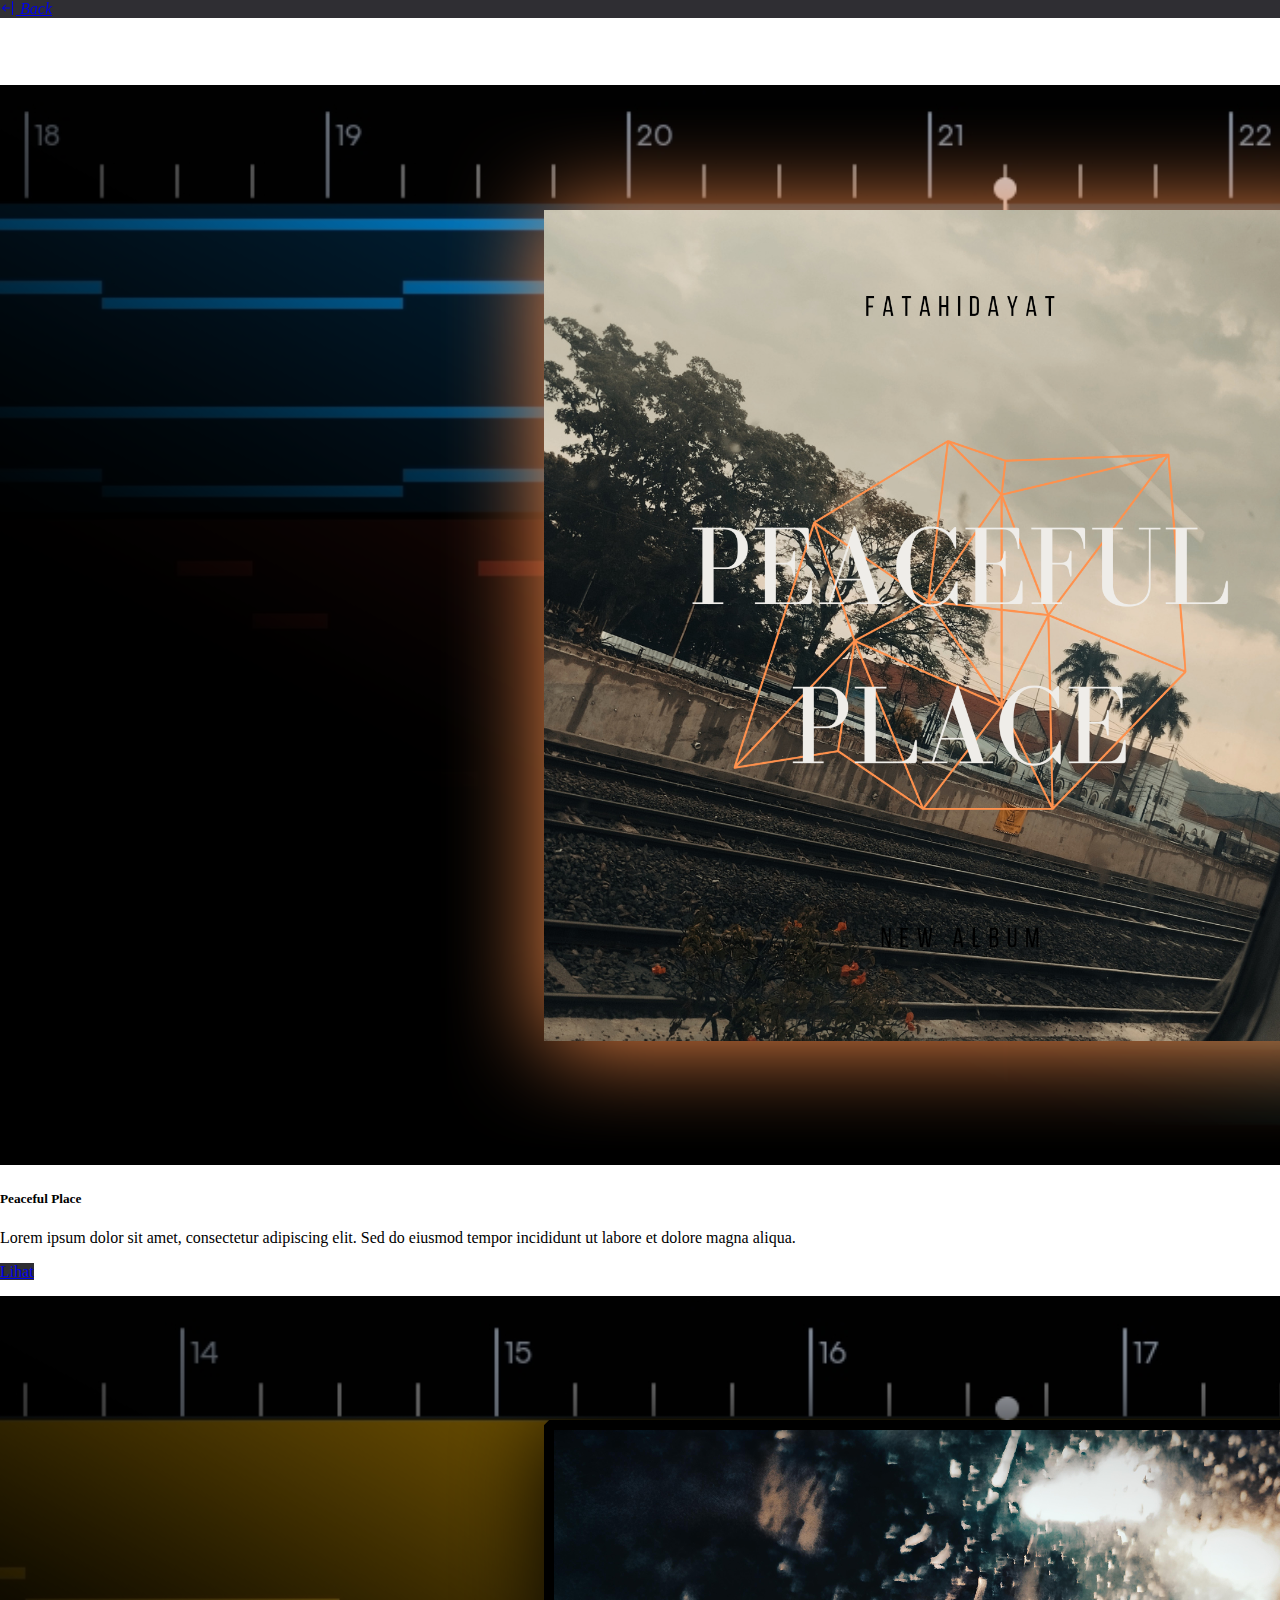
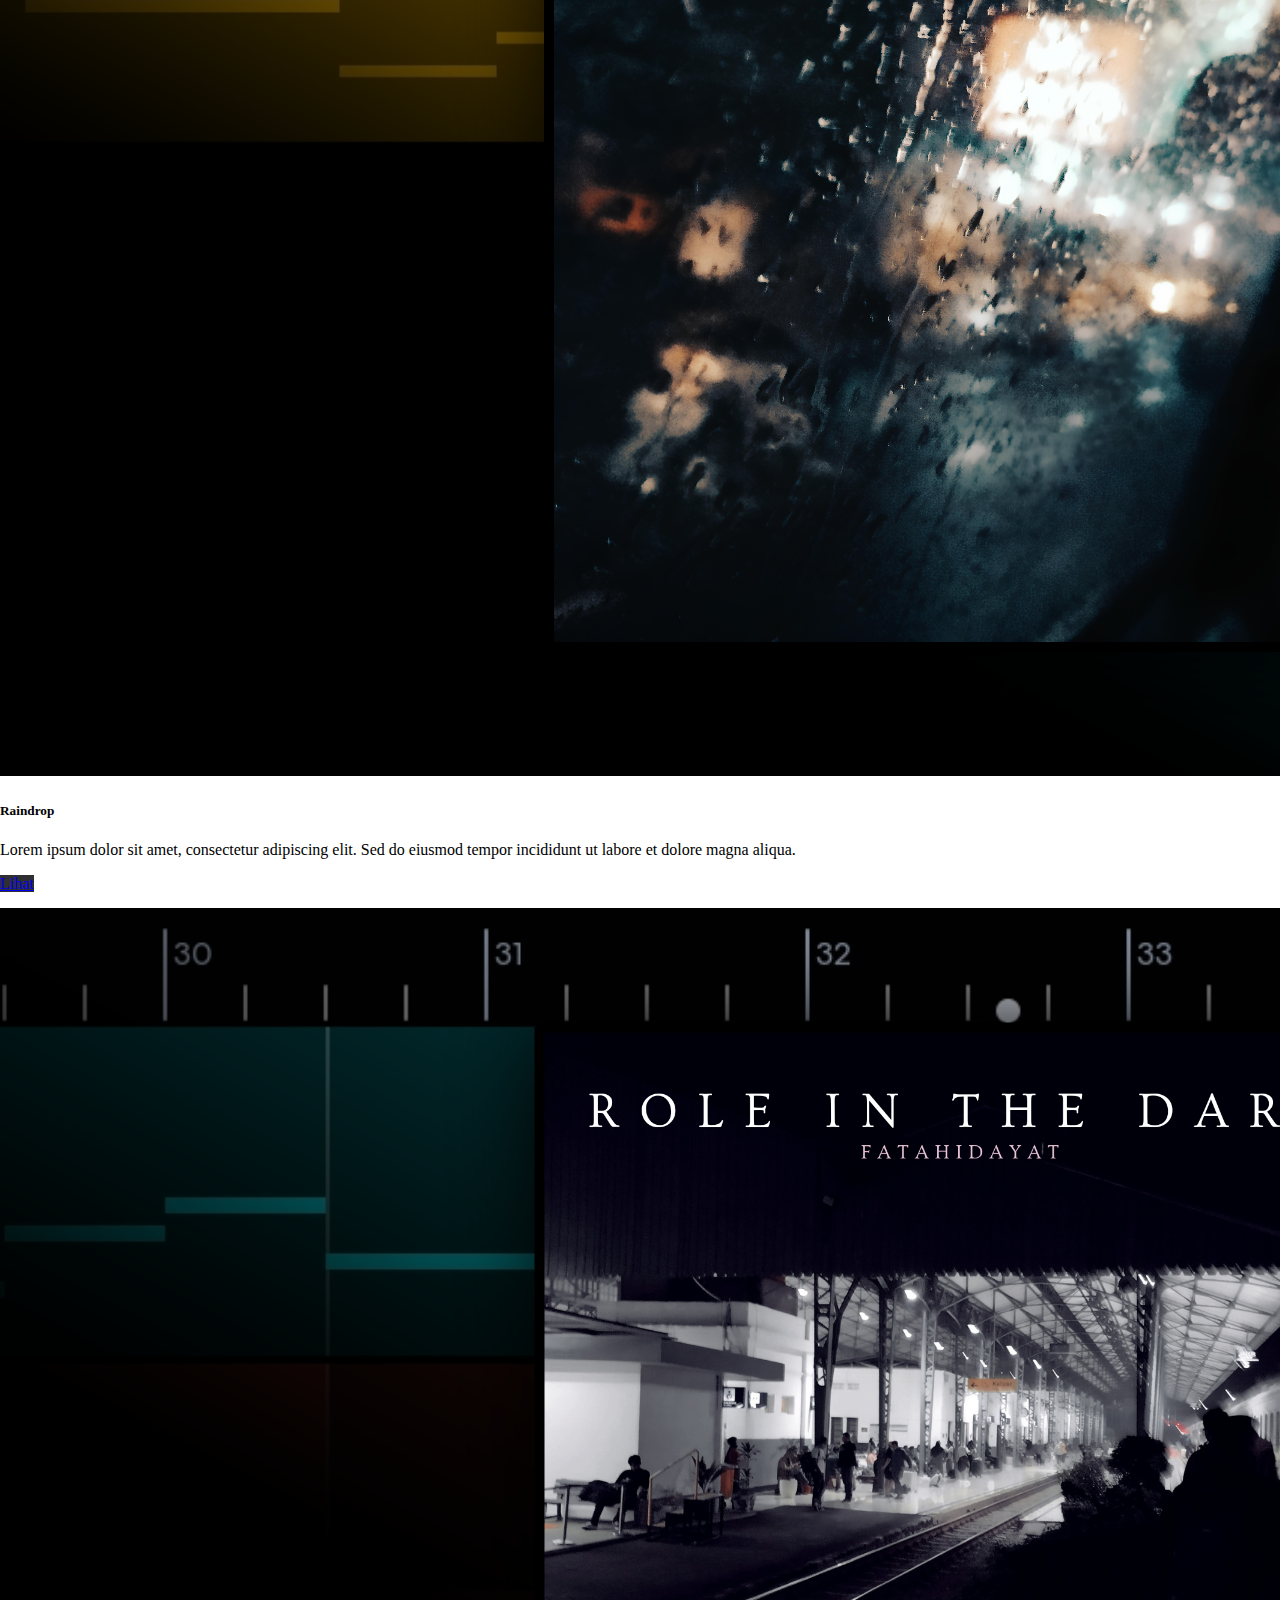
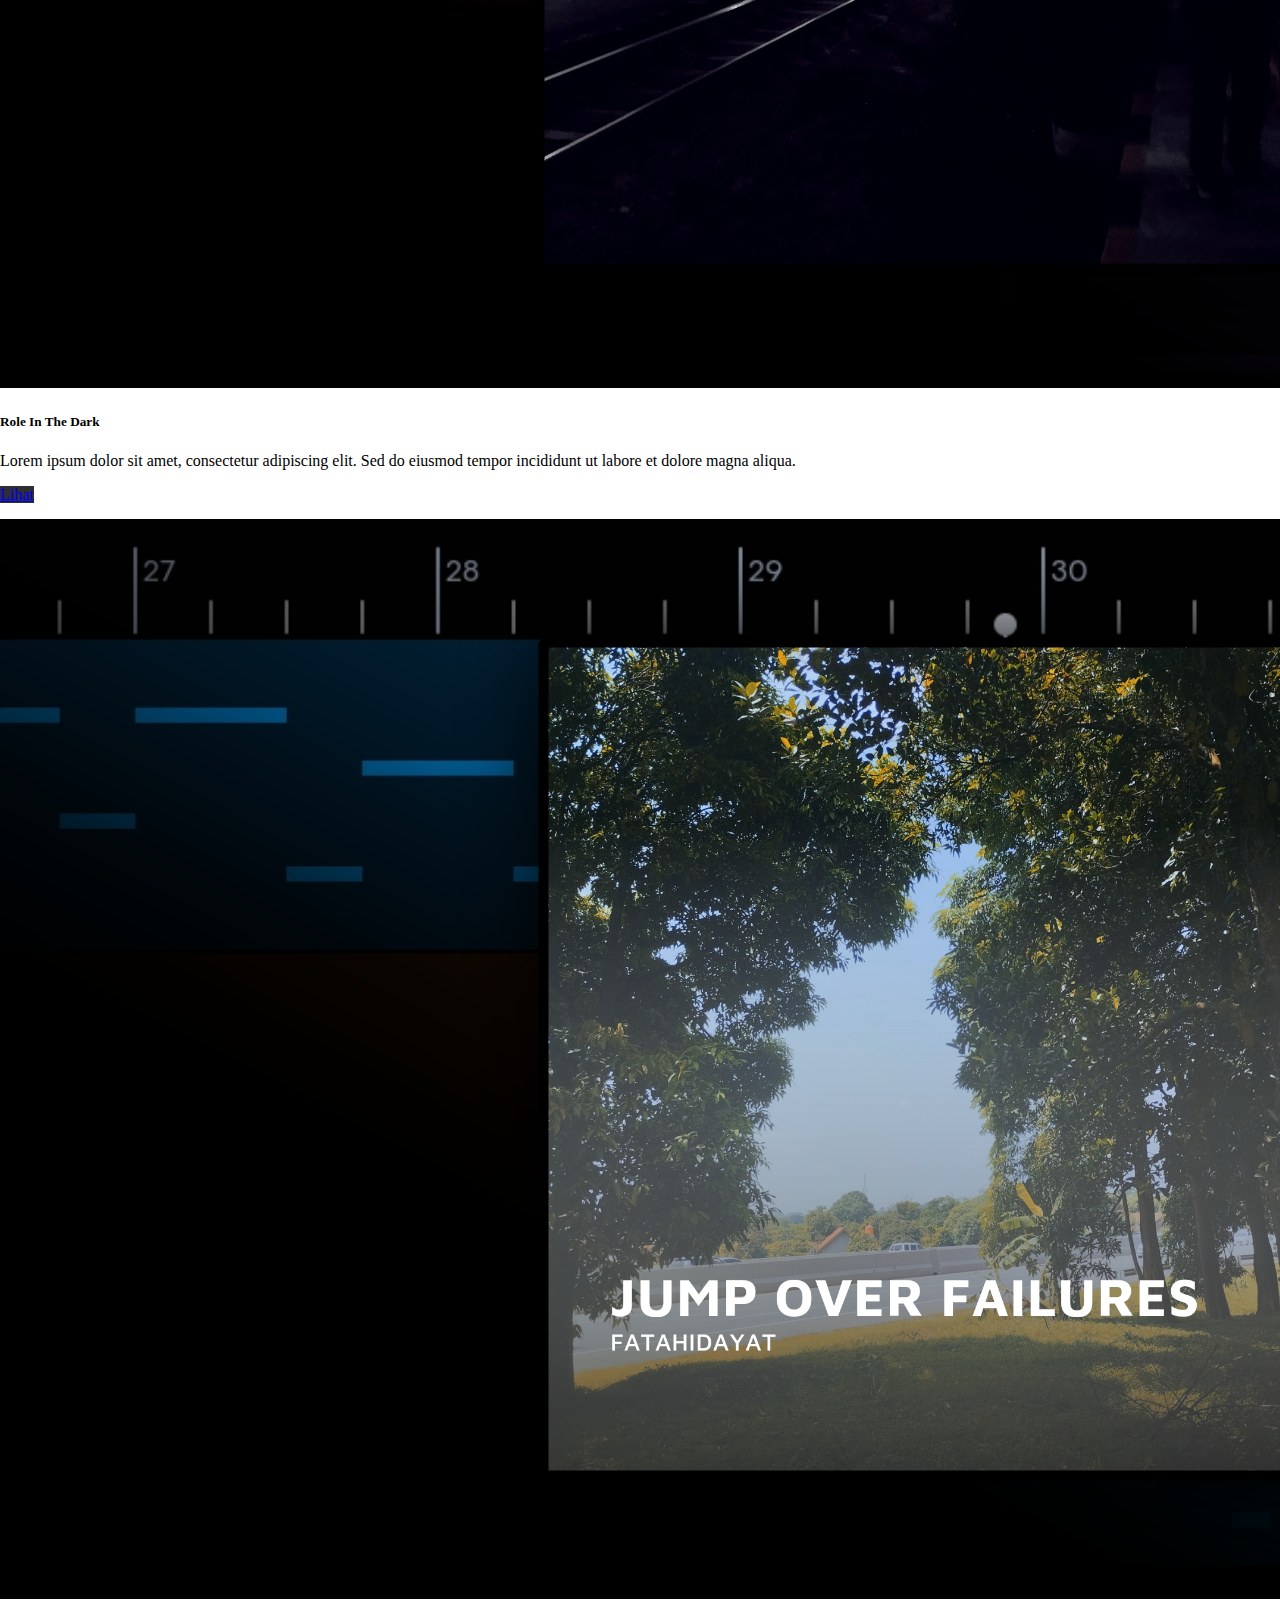
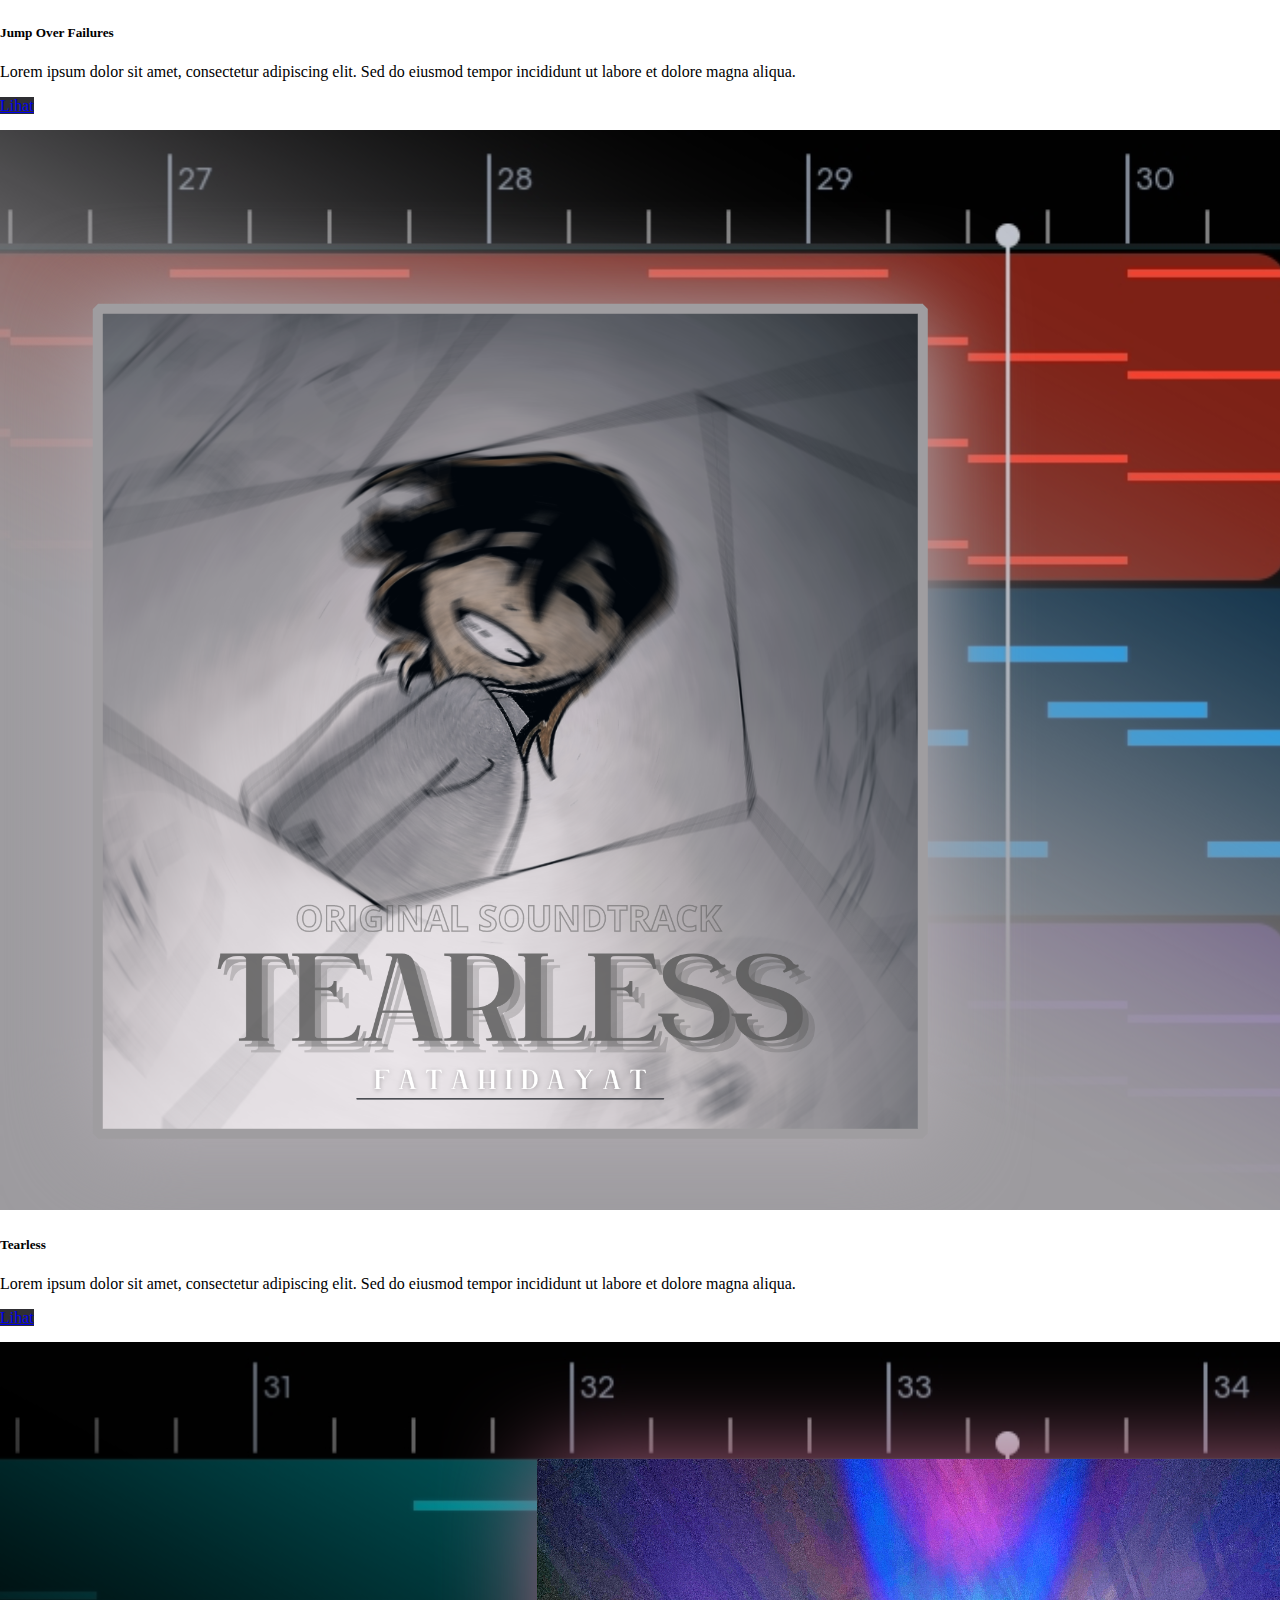
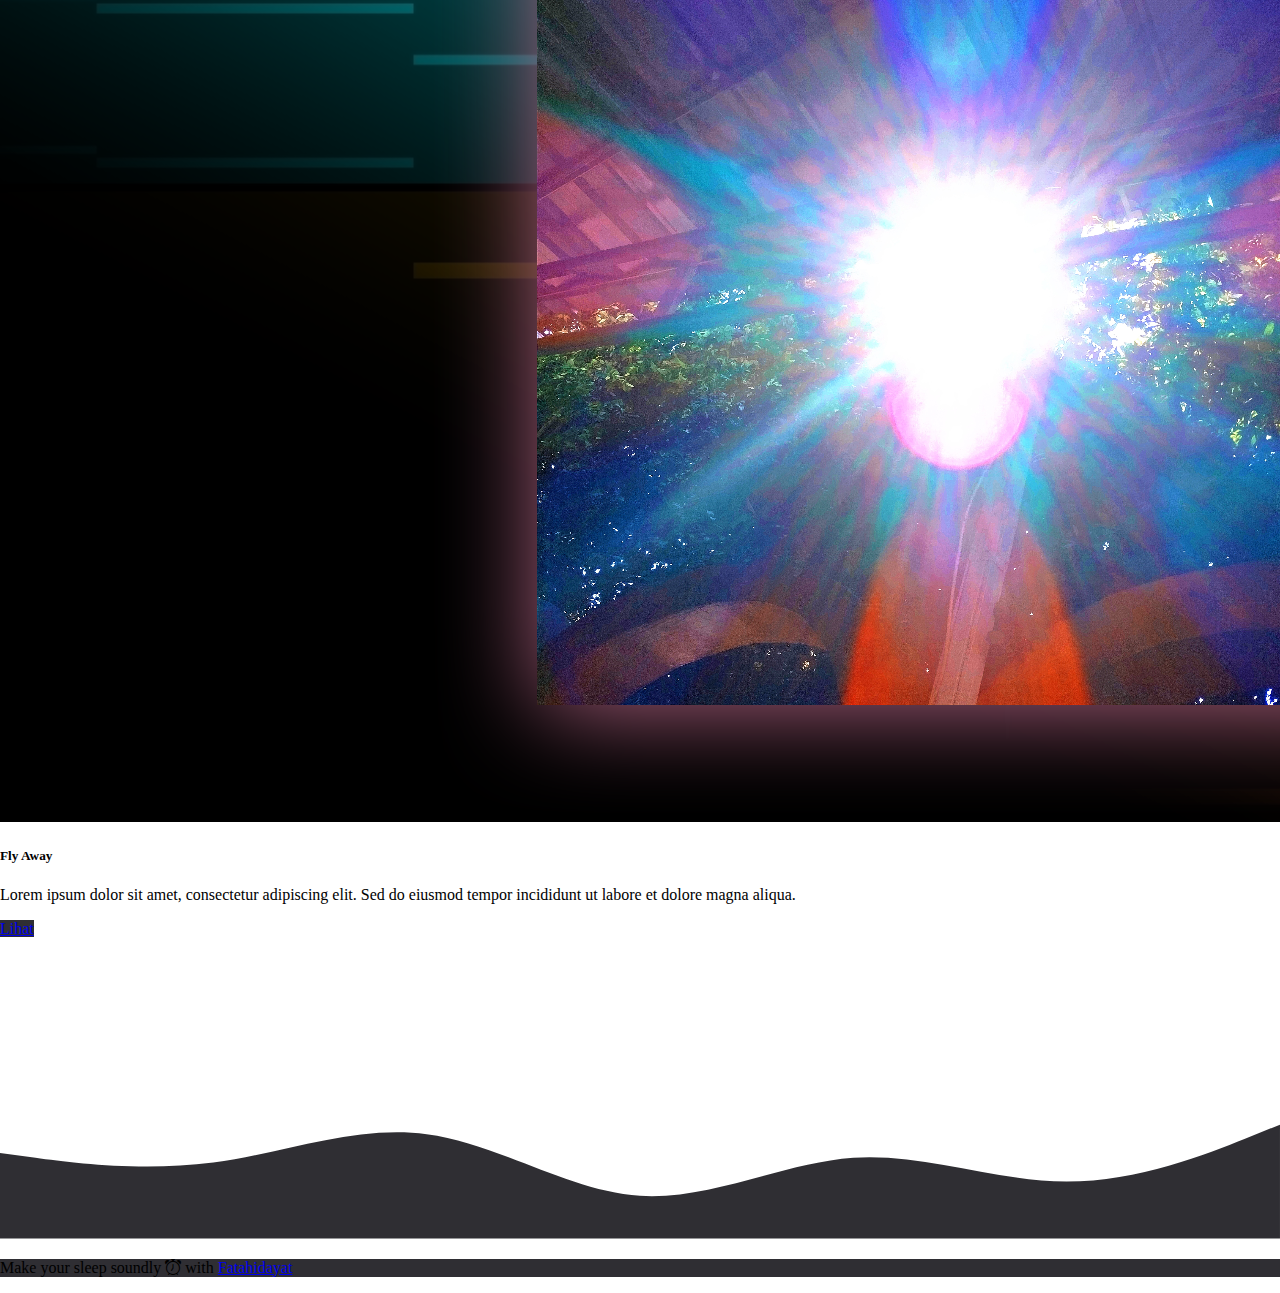
<file: arrangement.html>
<!DOCTYPE html>
<html lang="en">
  <head>
    <meta charset="utf-8" />
    <meta name="viewport" content="width=device-width, initial-scale=1" />
    <title>Journey | Fatahidayat</title>
    <link href="https://cdn.jsdelivr.net/npm/bootstrap@5.2.3/dist/css/bootstrap.min.css" rel="stylesheet" integrity="sha384-rbsA2VBKQhggwzxH7pPCaAqO46MgnOM80zW1RWuH61DGLwZJEdK2Kadq2F9CUG65" crossorigin="anonymous" />

    <!-- b icon -->
    <link rel="stylesheet" href="https://cdn.jsdelivr.net/npm/bootstrap-icons@1.11.3/font/bootstrap-icons.min.css" />

    <!-- aos -->
    <link rel="stylesheet" href="https://unpkg.com/aos@next/dist/aos.css" />

    <!-- my css -->
    <link rel="stylesheet" href="style.css" />
  </head>
  <body id="home">
    <!-- navbar dulu bang -->
    <nav class="navbar navbar-expand-lg navbar-dark shadow-sm fixed-top" style="background-color: #2F2E33">
      <div class="container" data-aos="flip-down" data-aos-duration="500" data-aos-delay="1000">
        <a class="navbar-brand" href="index.html"><i class="bi bi-arrow-bar-left"> Back</i></a>
      </div>
    </nav>
    <!-- akhir nav -->

    <!-- projects -->
    <!-- projects -->
    <section id="lifestyle">
      <br /><br />
      <div class="container">
        <div class="row text-center mb-1">
          <div class="card mb-1">
            <img src="img/arrangement/pb1.png" class="kartu card-img-top" alt="..." />
            <div class="card-body">
              <h5 class="card-title">Peaceful Place</h5>
              <p class="card-text">Lorem ipsum dolor sit amet, consectetur adipiscing elit. Sed do eiusmod tempor incididunt ut labore et dolore magna aliqua.</p>
              <a class="btn btn-primary" style="background-color: #2F2E33" href="https://youtu.be/7RY4Pnl3I44?si=ceG-xvPRTex91w8u" role="button">Lihat</a>
            </div>
          </div>

          <div class="card mb-1">
            <img src="img/arrangement/pb2.png" class="kartu card-img-top" alt="..." />
            <div class="card-body">
              <h5 class="card-title">Raindrop</h5>
              <p class="card-text">Lorem ipsum dolor sit amet, consectetur adipiscing elit. Sed do eiusmod tempor incididunt ut labore et dolore magna aliqua.</p>
              <a class="btn btn-primary" style="background-color: #2F2E33" href="https://youtu.be/6z0bgd5a4mU?si=ACY8T_LcHHNIRNsc" role="button">Lihat</a>
            </div>
          </div>
          <div class="card mb-1">
            <img src="img/arrangement/pb3.png" class="kartu card-img-top" alt="..." />
            <div class="card-body">
              <h5 class="card-title">Role In The Dark</h5>
              <p class="card-text">Lorem ipsum dolor sit amet, consectetur adipiscing elit. Sed do eiusmod tempor incididunt ut labore et dolore magna aliqua.</p>
              <a class="btn btn-primary" style="background-color: #2F2E33" href="https://youtu.be/eTzp_cSWGXU?si=dyJJhTR0kEI9sNH0" role="button">Lihat</a>
            </div>

          <div class="card mb-1">
            <img src="img/arrangement/pb4.png" class="kartu card-img-top" alt="..." />
            <div class="card-body">
              <h5 class="card-title">Jump Over Failures</h5>
              <p class="card-text">Lorem ipsum dolor sit amet, consectetur adipiscing elit. Sed do eiusmod tempor incididunt ut labore et dolore magna aliqua.</p>
              <a class="btn btn-primary" style="background-color: #2F2E33" href="https://youtu.be/mV0xi3hdSHA?si=esiEd2zHnudr8W2m" role="button">Lihat</a>
            </div>
          </div>

           <div class="card mb-1">
            <img src="img/arrangement/pb5.png" class="kartu card-img-top" alt="..." />
            <div class="card-body">
              <h5 class="card-title">Tearless</h5>
              <p class="card-text">Lorem ipsum dolor sit amet, consectetur adipiscing elit. Sed do eiusmod tempor incididunt ut labore et dolore magna aliqua.</p>
              <a class="btn btn-primary" style="background-color: #2F2E33" href="https://youtu.be/d1VkWvZG4-Y?si=Rl6g0V9_0PLuJ-zV" role="button">Lihat</a>
            </div>
          </div>

           <div class="card mb-1">
            <img src="img/arrangement/pb6.png" class="kartu card-img-top" alt="..." />
            <div class="card-body">
              <h5 class="card-title">Fly Away</h5>
              <p class="card-text">Lorem ipsum dolor sit amet, consectetur adipiscing elit. Sed do eiusmod tempor incididunt ut labore et dolore magna aliqua.</p>
              <a class="btn btn-primary" style="background-color: #2F2E33" href="https://youtu.be/ovsCArC8-k0?si=6-IPZnEY8YvxpPjQ" role="button">Lihat</a>
            </div>
          </div>
          </div>
        </div>
      </div>
  
    <!-- akhir projects -->

    <!-- akhir projects -->

    <!-- contact -->
    <section id="contact" style="background-color: #FFFFFF">
      <svg xmlns="http://www.w3.org/2000/svg" viewBox="0 0 1440 320">
        <path
          fill="#2F2E33"
          fill-opacity="1"
          d="M0,224L40,229.3C80,235,160,245,240,234.7C320,224,400,192,480,202.7C560,213,640,267,720,272C800,277,880,235,960,229.3C1040,224,1120,256,1200,256C1280,256,1360,224,1400,208L1440,192L1440,320L1400,320C1360,320,1280,320,1200,320C1120,320,1040,320,960,320C880,320,800,320,720,320C640,320,560,320,480,320C400,320,320,320,240,320C160,320,80,320,40,320L0,320Z"
        ></path>
      </svg>
    </section>
    <!-- akhir cont -->

    <!-- footer -->
    <footer class="text-white text-center pb-5" style="background-color: #2F2E33">
      <p>Make your sleep soundly <i class="bi bi-alarm"></i> with <a class="text-white fw-bold" href="https://www.instagram.com/fatahidayyat?igsh=MXQzNnJhbjhmaTdjMQ==">Fatahidayat</a></p>
    </footer>
    <!-- end -->
    <script src="https://cdn.jsdelivr.net/npm/bootstrap@5.2.3/dist/js/bootstrap.bundle.min.js" integrity="sha384-kenU1KFdBIe4zVF0s0G1M5b4hcpxyD9F7jL+jjXkk+Q2h455rYXK/7HAuoJl+0I4" crossorigin="anonymous"></script>

    <script src="https://unpkg.com/aos@next/dist/aos.js"></script>
    <script>
      AOS.init({
        once: true,
      });
    </script>
  </body>
</html>
</file>
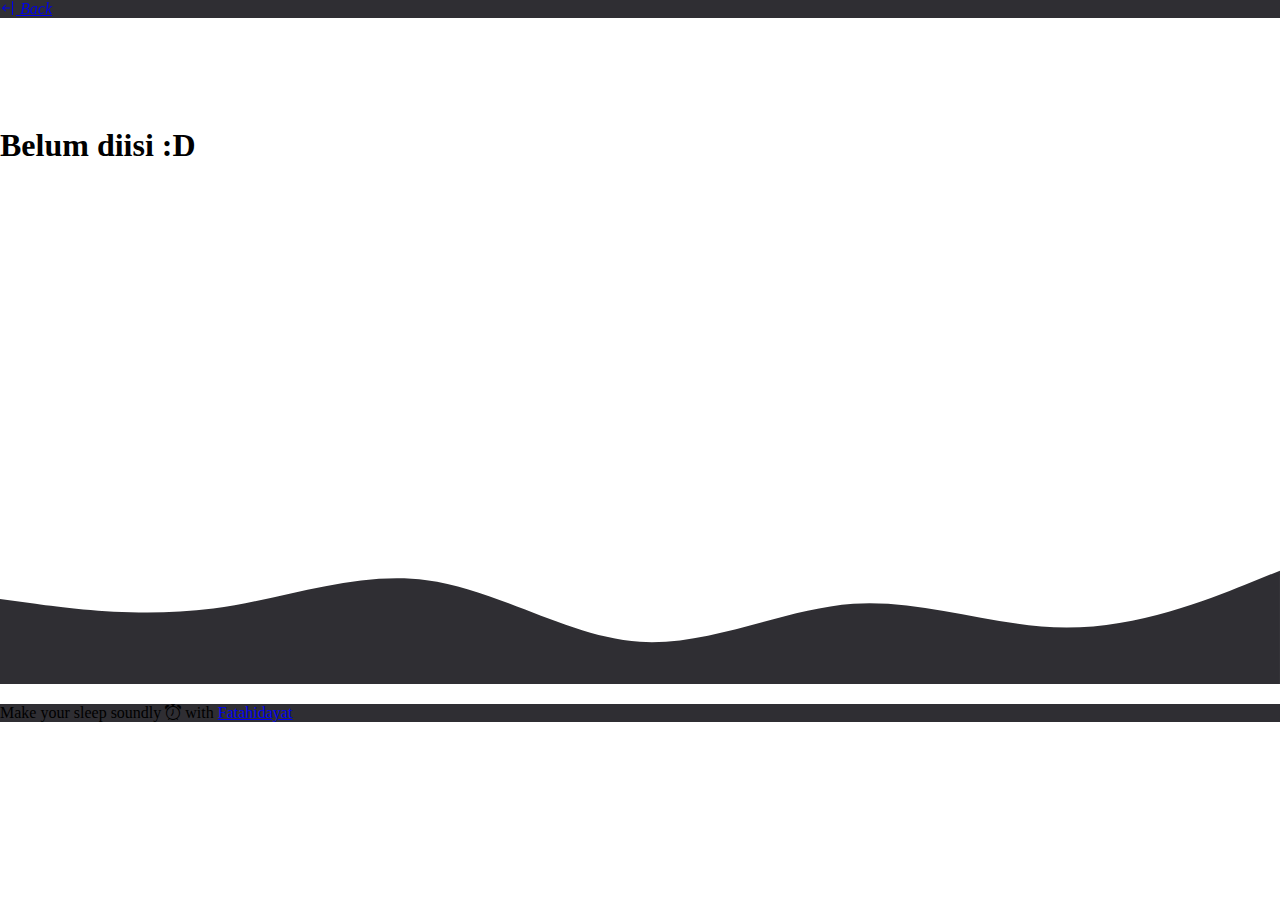
<file: capture.html>
<!DOCTYPE html>
<html lang="en">
  <head>
    <meta charset="utf-8" />
    <meta name="viewport" content="width=device-width, initial-scale=1" />
    <title>Journey | Fatahidayat</title>
    <link href="https://cdn.jsdelivr.net/npm/bootstrap@5.2.3/dist/css/bootstrap.min.css" rel="stylesheet" integrity="sha384-rbsA2VBKQhggwzxH7pPCaAqO46MgnOM80zW1RWuH61DGLwZJEdK2Kadq2F9CUG65" crossorigin="anonymous" />

    <!-- b icon -->
    <link rel="stylesheet" href="https://cdn.jsdelivr.net/npm/bootstrap-icons@1.11.3/font/bootstrap-icons.min.css" />

    <!-- aos -->
    <link rel="stylesheet" href="https://unpkg.com/aos@next/dist/aos.css" />

    <!-- my css -->
    <link rel="stylesheet" href="style.css" />
  </head>
  <body id="home">
    <!-- navbar dulu bang -->
    <nav class="navbar navbar-expand-lg navbar-dark shadow-sm fixed-top" style="background-color: #2F2E33">
      <div class="container" data-aos="flip-down" data-aos-duration="500" data-aos-delay="1000">
        <a class="navbar-brand" href="index.html"><i class="bi bi-arrow-bar-left"> Back</i></a>
      </div>
    </nav>
    <!-- akhir nav -->

    <!-- projects -->
    <section id="lifestyle">
      <br /><br /><br /><br />
      <h1>Belum diisi :D</h1>
      <br /><br /><br /><br /><br /><br /><br /><br /><br /><br /><br />
    </section>
    <!-- akhir projects -->

    <!-- contact -->
    <section id="contact" style="background-color: #FFFFFF">
      <svg xmlns="http://www.w3.org/2000/svg" viewBox="0 0 1440 320">
        <path
          fill="#2F2E33"
          fill-opacity="1"
          d="M0,224L40,229.3C80,235,160,245,240,234.7C320,224,400,192,480,202.7C560,213,640,267,720,272C800,277,880,235,960,229.3C1040,224,1120,256,1200,256C1280,256,1360,224,1400,208L1440,192L1440,320L1400,320C1360,320,1280,320,1200,320C1120,320,1040,320,960,320C880,320,800,320,720,320C640,320,560,320,480,320C400,320,320,320,240,320C160,320,80,320,40,320L0,320Z"
        ></path>
      </svg>
    </section>
    <!-- akhir cont -->

    <!-- footer -->
    <footer class="text-white text-center pb-5" style="background-color: #2F2E33">
      <p>Make your sleep soundly <i class="bi bi-alarm"></i> with <a class="text-white fw-bold" href="https://www.instagram.com/fatahidayyat?igsh=MXQzNnJhbjhmaTdjMQ==">Fatahidayat</a></p>
    </footer>
    <!-- end -->
    <script src="https://cdn.jsdelivr.net/npm/bootstrap@5.2.3/dist/js/bootstrap.bundle.min.js" integrity="sha384-kenU1KFdBIe4zVF0s0G1M5b4hcpxyD9F7jL+jjXkk+Q2h455rYXK/7HAuoJl+0I4" crossorigin="anonymous"></script>

    <script src="https://unpkg.com/aos@next/dist/aos.js"></script>
    <script>
      AOS.init({
        once: true,
      });
    </script>
  </body>
</html>
</file>
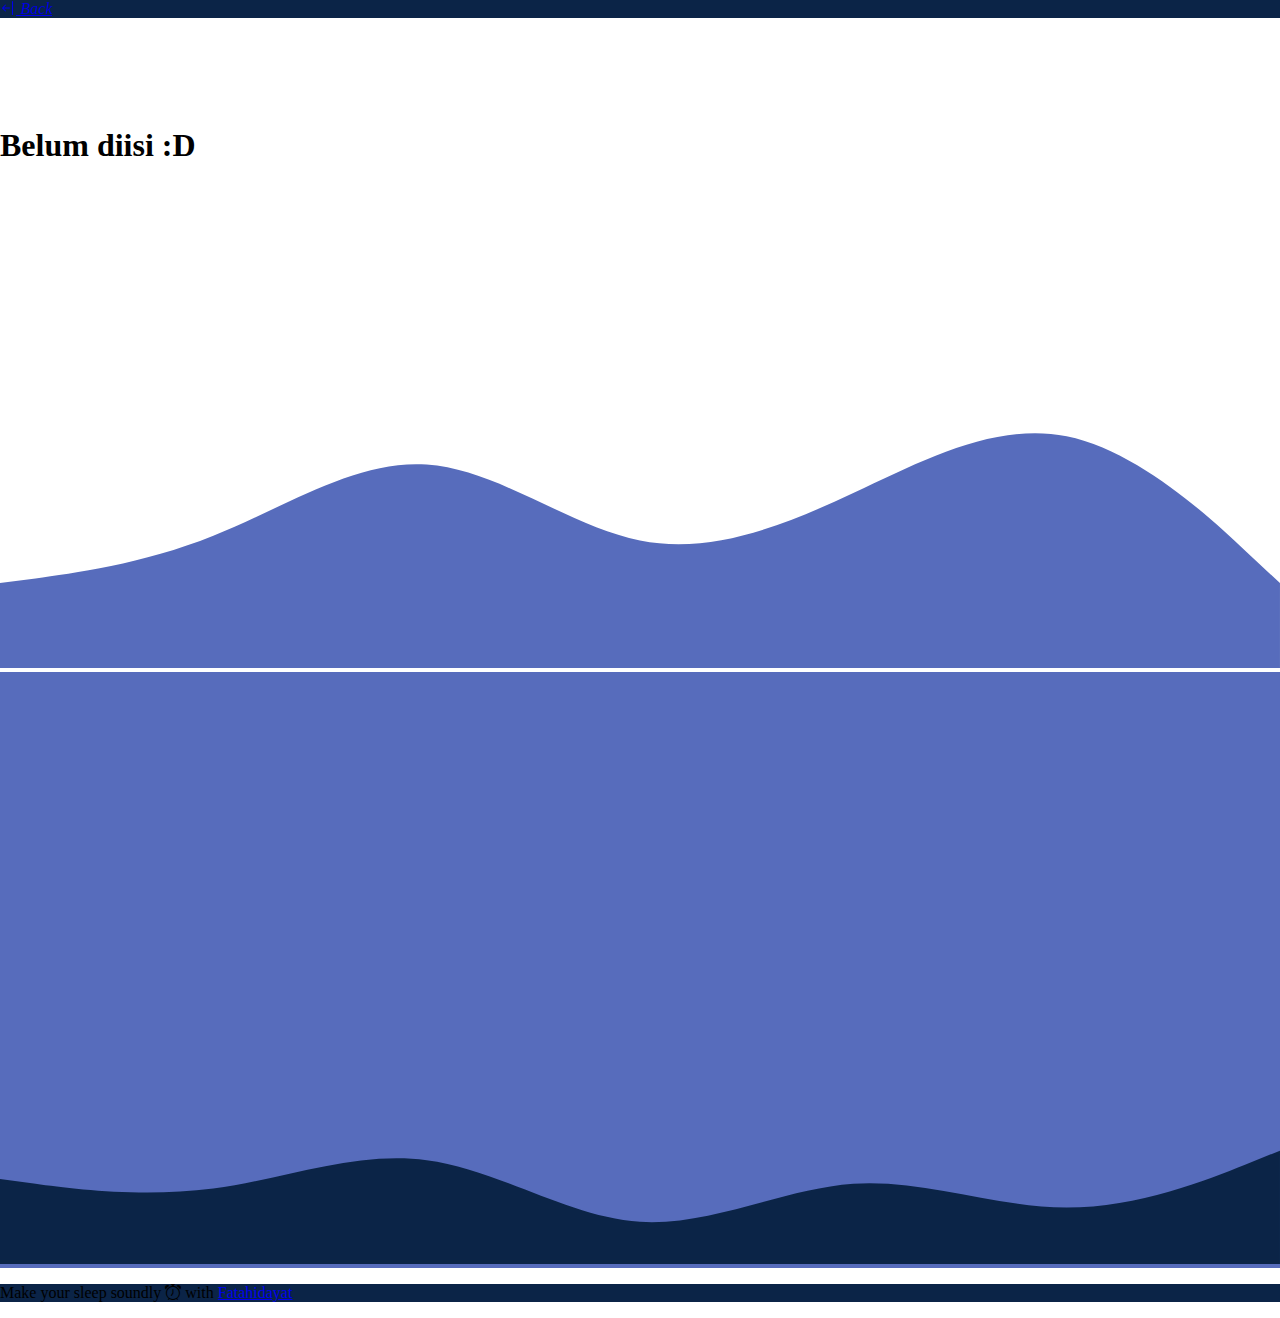
<file: chess.html>
<!DOCTYPE html>
<html lang="en">
  <head>
    <meta charset="utf-8" />
    <meta name="viewport" content="width=device-width, initial-scale=1" />
    <title>Journey | Fatahidayat</title>
    <link href="https://cdn.jsdelivr.net/npm/bootstrap@5.2.3/dist/css/bootstrap.min.css" rel="stylesheet" integrity="sha384-rbsA2VBKQhggwzxH7pPCaAqO46MgnOM80zW1RWuH61DGLwZJEdK2Kadq2F9CUG65" crossorigin="anonymous" />

    <!-- b icon -->
    <link rel="stylesheet" href="https://cdn.jsdelivr.net/npm/bootstrap-icons@1.11.3/font/bootstrap-icons.min.css" />

    <!-- aos -->
    <link rel="stylesheet" href="https://unpkg.com/aos@next/dist/aos.css" />

    <!-- my css -->
    <link rel="stylesheet" href="style.css" />
  </head>
  <body id="home">
    <!-- navbar dulu bang -->
    <nav class="navbar navbar-expand-lg navbar-dark shadow-sm fixed-top" style="background-color: #0B2447">
      <div class="container" data-aos="flip-down" data-aos-duration="500" data-aos-delay="1000">
        <a class="navbar-brand" href="index.html"><i class="bi bi-arrow-bar-left"> Back</i></a>
      </div>
    </nav>
    <!-- akhir nav -->

    <!-- projects -->
    <section id="lifestyle">
      <br /><br /><br /><br />
      <h1>Belum diisi :D</h1>
      <br /><br /><br /><br /><br /><br /><br /><br /><br /><br /><br />
      <svg xmlns="http://www.w3.org/2000/svg" viewBox="0 0 1440 320">
        <path
          fill="#576CBC"
          fill-opacity="1"
          d="M0,224L40,218.7C80,213,160,203,240,170.7C320,139,400,85,480,90.7C560,96,640,160,720,176C800,192,880,160,960,122.7C1040,85,1120,43,1200,58.7C1280,75,1360,149,1400,186.7L1440,224L1440,320L1400,320C1360,320,1280,320,1200,320C1120,320,1040,320,960,320C880,320,800,320,720,320C640,320,560,320,480,320C400,320,320,320,240,320C160,320,80,320,40,320L0,320Z"
        ></path>
      </svg>
    </section>
    <!-- akhir projects -->

    <!-- contact -->
    <section id="contact" style="background-color: #576CBC">
      <br /><br /><br /><br /><br />
      <h1></h1>
      <br /><br /><br /><br /><br /><br /><br /><br /><br /><br />
      <svg xmlns="http://www.w3.org/2000/svg" viewBox="0 0 1440 320">
        <path
          fill="#0B2447"
          fill-opacity="1"
          d="M0,224L40,229.3C80,235,160,245,240,234.7C320,224,400,192,480,202.7C560,213,640,267,720,272C800,277,880,235,960,229.3C1040,224,1120,256,1200,256C1280,256,1360,224,1400,208L1440,192L1440,320L1400,320C1360,320,1280,320,1200,320C1120,320,1040,320,960,320C880,320,800,320,720,320C640,320,560,320,480,320C400,320,320,320,240,320C160,320,80,320,40,320L0,320Z"
        ></path>
      </svg>
    </section>
    <!-- akhir cont -->

    <!-- footer -->
    <footer class="text-white text-center pb-5" style="background-color: #0B2447">
      <p>Make your sleep soundly <i class="bi bi-alarm"></i> with <a class="text-white fw-bold" href="https://www.instagram.com/fatahidayyat?igsh=MXQzNnJhbjhmaTdjMQ==">Fatahidayat</a></p>
    </footer>
    <!-- end -->
    <script src="https://cdn.jsdelivr.net/npm/bootstrap@5.2.3/dist/js/bootstrap.bundle.min.js" integrity="sha384-kenU1KFdBIe4zVF0s0G1M5b4hcpxyD9F7jL+jjXkk+Q2h455rYXK/7HAuoJl+0I4" crossorigin="anonymous"></script>

    <script src="https://unpkg.com/aos@next/dist/aos.js"></script>
    <script>
      AOS.init({
        once: true,
      });
    </script>
  </body>
</html>
</file>
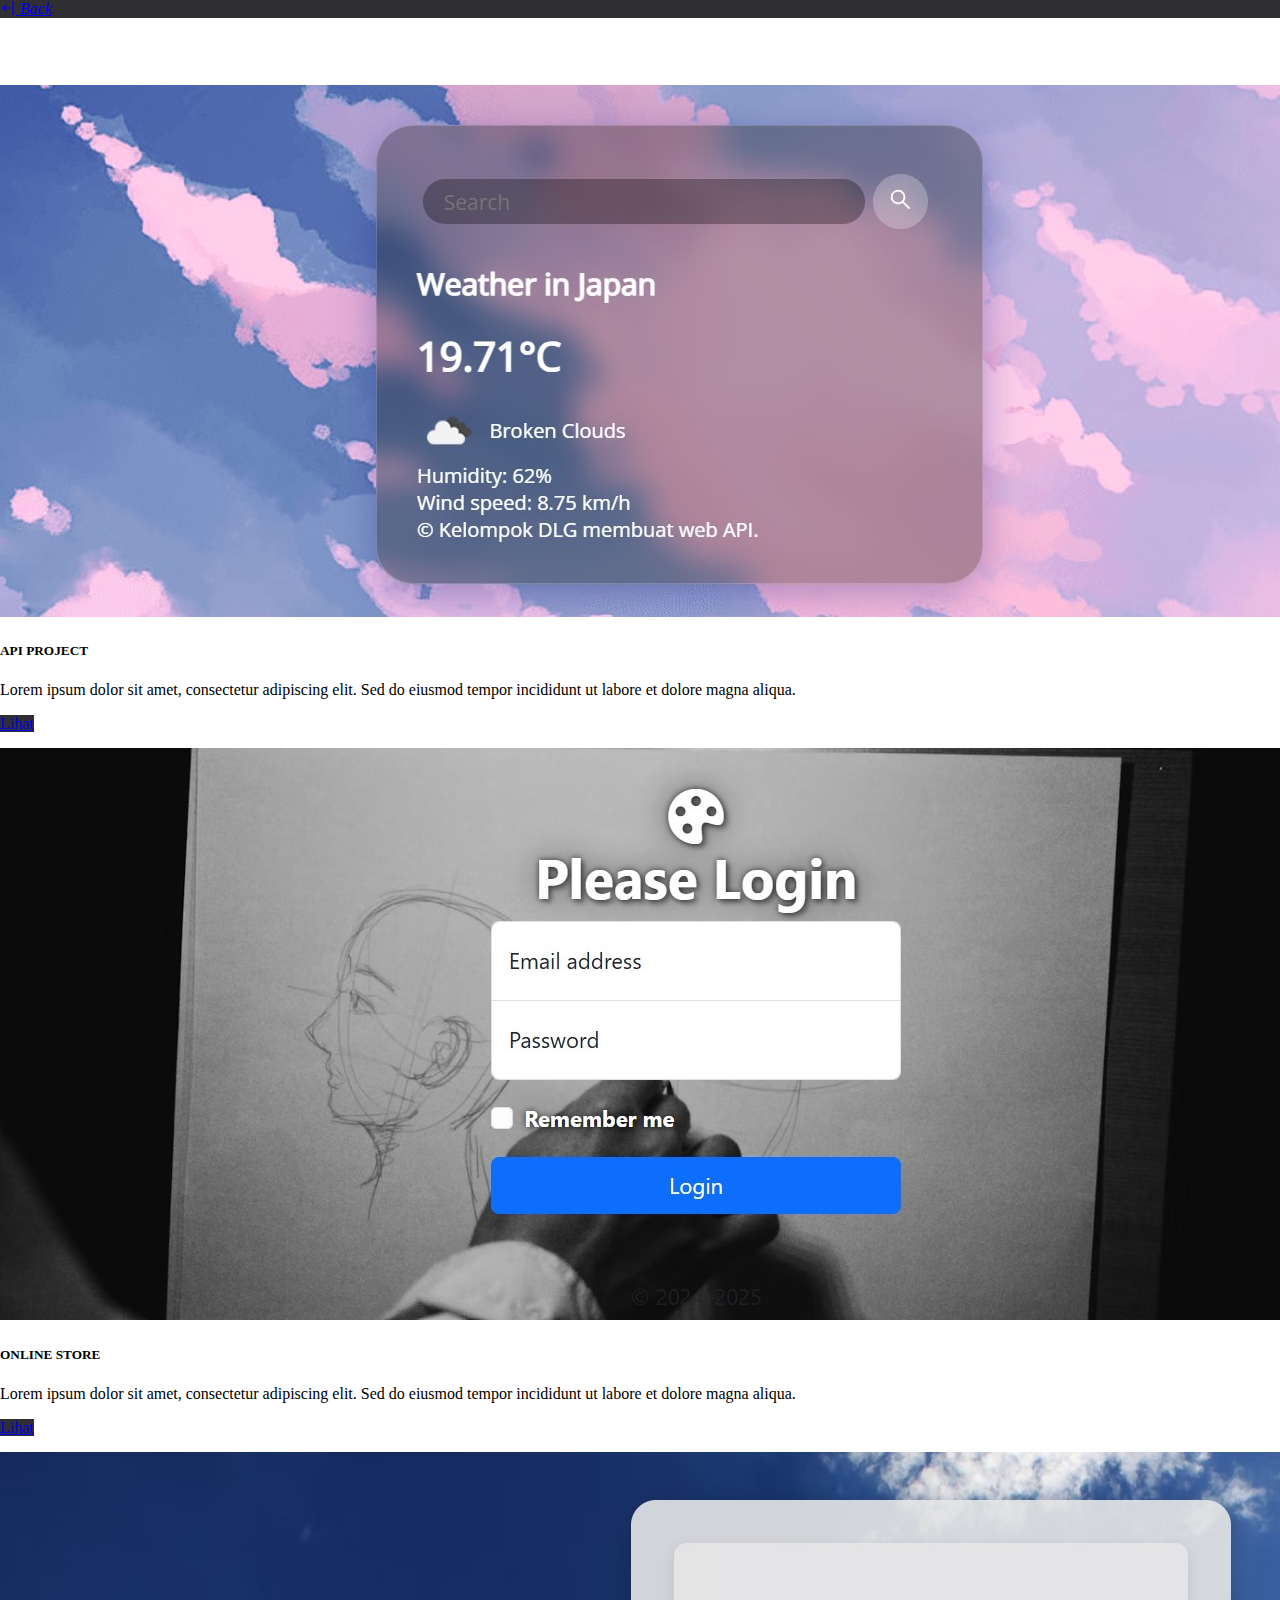
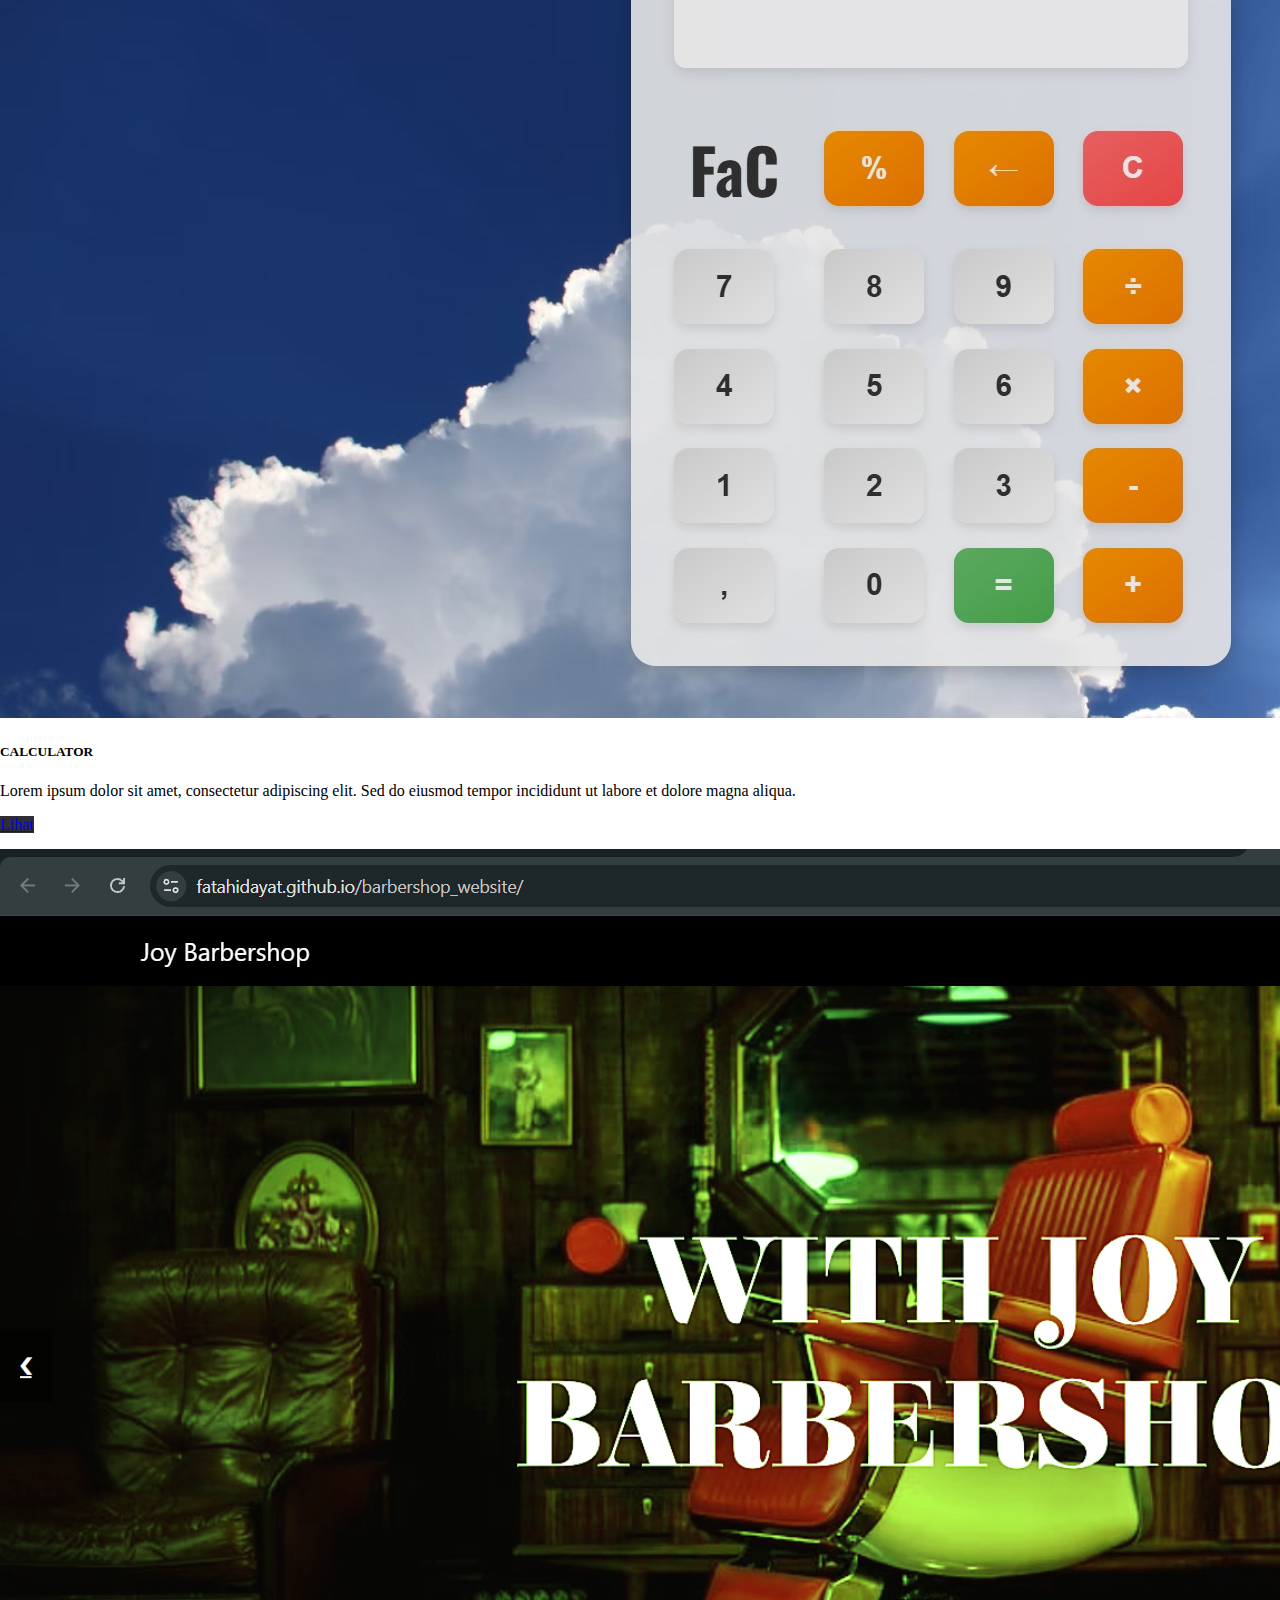
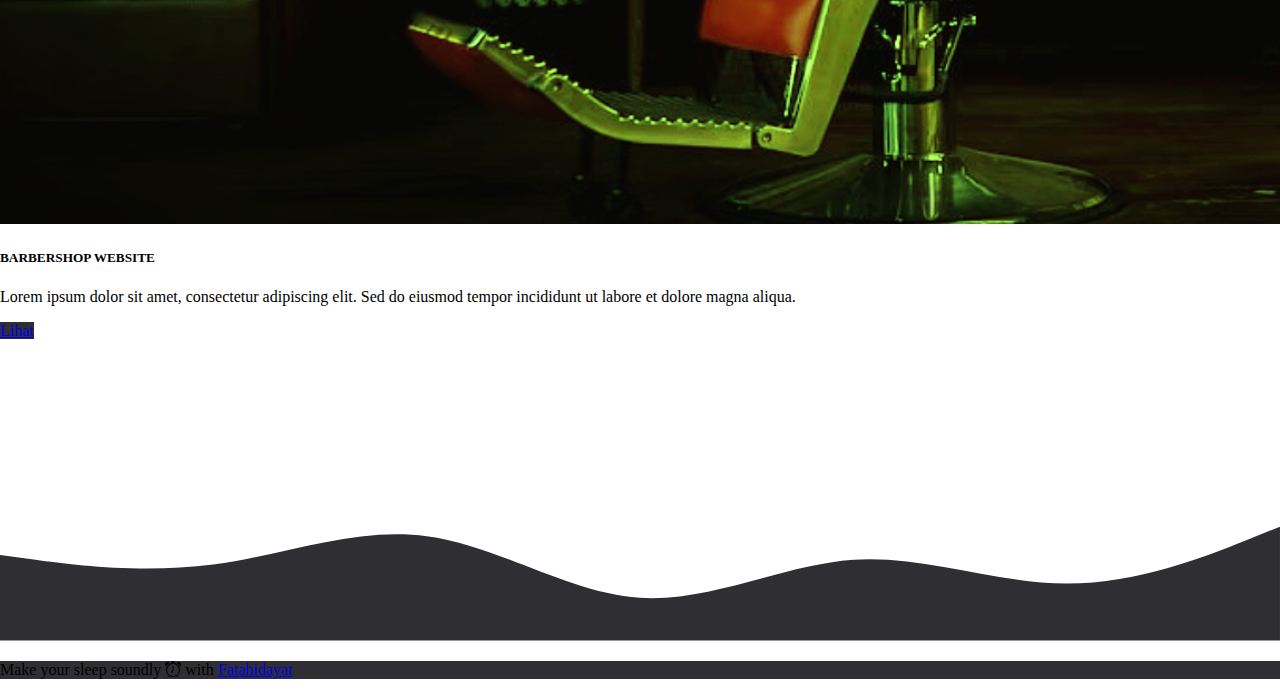
<file: coding.html>
<!DOCTYPE html>
<html lang="en">
  <head>
    <meta charset="utf-8" />
    <meta name="viewport" content="width=device-width, initial-scale=1" />
    <title>Journey | Fatahidayat</title>
    <link href="https://cdn.jsdelivr.net/npm/bootstrap@5.2.3/dist/css/bootstrap.min.css" rel="stylesheet" integrity="sha384-rbsA2VBKQhggwzxH7pPCaAqO46MgnOM80zW1RWuH61DGLwZJEdK2Kadq2F9CUG65" crossorigin="anonymous" />

    <!-- b icon -->
    <link rel="stylesheet" href="https://cdn.jsdelivr.net/npm/bootstrap-icons@1.11.3/font/bootstrap-icons.min.css" />

    <!-- aos -->
    <link rel="stylesheet" href="https://unpkg.com/aos@next/dist/aos.css" />

    <!-- my css -->
    <link rel="stylesheet" href="style.css" />
  </head>
  <body id="home">
    <!-- navbar dulu bang -->
    <nav class="navbar navbar-expand-lg navbar-dark shadow-sm fixed-top" style="background-color: #2F2E33">
      <div class="container">
        <a class="navbar-brand" href="index.html"><i class="bi bi-arrow-bar-left"> Back</i></a>
      </div>
    </nav>
    <!-- akhir nav -->

    <!-- projects -->
    <section id="lifestyle">
      <br /><br />
      <div class="container">
        <div class="row text-center mb-1">
          <div class="card mb-1">
            <img src="img/coding/weatherr.jpg" class="kartu card-img-top" alt="..." />
            <div class="card-body">
              <h5 class="card-title">API PROJECT</h5>
              <p class="card-text">Lorem ipsum dolor sit amet, consectetur adipiscing elit. Sed do eiusmod tempor incididunt ut labore et dolore magna aliqua.</p>
              <a class="btn btn-primary" style="background-color: #2F2E33" href="https://fatahidayat.github.io/11_PPLG1_project_weather/" role="button">Lihat</a>
            </div>
          </div>

          <div class="card mb-1">
            <img src="img/coding/tokoonline.jpg" class="kartu card-img-top" alt="..." />
            <div class="card-body">
              <h5 class="card-title">ONLINE STORE</h5>
              <p class="card-text">Lorem ipsum dolor sit amet, consectetur adipiscing elit. Sed do eiusmod tempor incididunt ut labore et dolore magna aliqua.</p>
              <a class="btn btn-primary" style="background-color: #2F2E33" href="#" role="button">Lihat</a>
            </div>
          </div>
          <div class="card mb-1">
            <img src="img/coding/calcu.jpg" class="kartu card-img-top" alt="..." />
            <div class="card-body">
              <h5 class="card-title">CALCULATOR</h5>
              <p class="card-text">Lorem ipsum dolor sit amet, consectetur adipiscing elit. Sed do eiusmod tempor incididunt ut labore et dolore magna aliqua.</p>
              <a class="btn btn-primary" style="background-color: #2F2E33" href="https://fatahidayat.github.io/ukk_2025_fatah_kalkulator/" role="button">Lihat</a>
            </div>
          </div>
          <div class="card mb-1">
            <img src="img/coding/barber.png" class="kartu card-img-top" alt="..." />
            <div class="card-body">
              <h5 class="card-title">BARBERSHOP WEBSITE</h5>
              <p class="card-text">Lorem ipsum dolor sit amet, consectetur adipiscing elit. Sed do eiusmod tempor incididunt ut labore et dolore magna aliqua.</p>
              <a class="btn btn-primary" style="background-color: #2F2E33" href="https://fatahidayat.github.io/barbershop_website/" role="button">Lihat</a>
            </div>
          </div>
        </div>
      </div>
  
    <!-- akhir projects -->

    <!-- contact -->
    <section id="contact" style="background-color: #FFFFFF">
      <svg xmlns="http://www.w3.org/2000/svg" viewBox="0 0 1440 320">
        <path
          fill="#2F2E33"
          fill-opacity="1"
          d="M0,224L40,229.3C80,235,160,245,240,234.7C320,224,400,192,480,202.7C560,213,640,267,720,272C800,277,880,235,960,229.3C1040,224,1120,256,1200,256C1280,256,1360,224,1400,208L1440,192L1440,320L1400,320C1360,320,1280,320,1200,320C1120,320,1040,320,960,320C880,320,800,320,720,320C640,320,560,320,480,320C400,320,320,320,240,320C160,320,80,320,40,320L0,320Z"
        ></path>
      </svg>
    </section>
    <!-- akhir cont -->

    <!-- footer --> 
    <footer class="text-white text-center pb-5" style="background-color: #2F2E33">
      <p>Make your sleep soundly <i class="bi bi-alarm"></i> with <a class="text-white fw-bold" href="https://www.instagram.com/fatahidayyat?igsh=MXQzNnJhbjhmaTdjMQ==">Fatahidayat</a></p>
    </footer>
    <!-- end -->
    <script src="https://cdn.jsdelivr.net/npm/bootstrap@5.2.3/dist/js/bootstrap.bundle.min.js" integrity="sha384-kenU1KFdBIe4zVF0s0G1M5b4hcpxyD9F7jL+jjXkk+Q2h455rYXK/7HAuoJl+0I4" crossorigin="anonymous"></script>

    <script src="https://unpkg.com/aos@next/dist/aos.js"></script>
    <script>
      AOS.init({
        once: true,
      });
    </script>
  </body>
</html>
</file>
<file: style.css>
body {
  margin: 0;
}

.jumbotron {
  padding-top: 6rem;
  background-color: #FFFFFF;
}
#lifestyle {
  background-color: #FFFFFF;
}
section {
  padding-top: 1rem;
}
.Junior {
  padding-top: 10px;
}
.kartu {
  padding-top: 15px;
}
</file>
